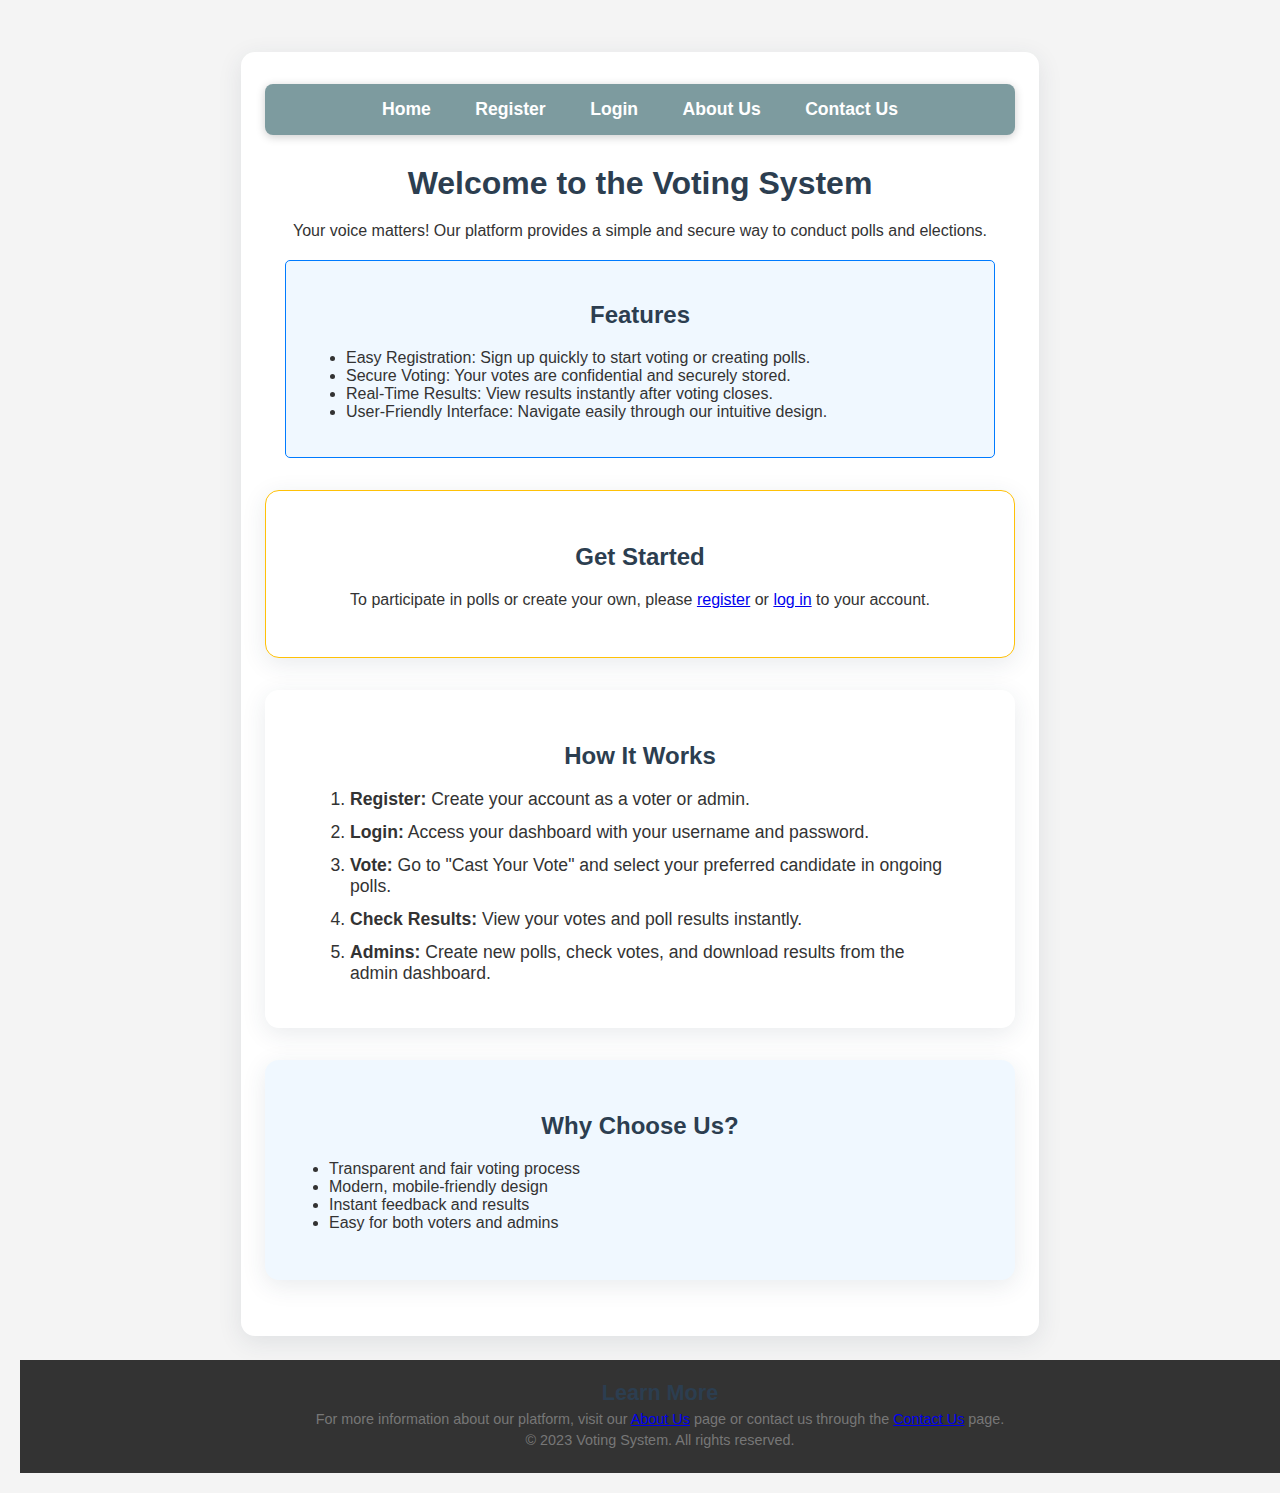
<file: index.html>
<!DOCTYPE html>
<html lang="en">
<head>
    <meta charset="UTF-8">
    <meta name="viewport" content="width=device-width, initial-scale=1.0">
    <link rel="stylesheet" href="style.css">
    <title>Home - Voting System</title>
</head>
<body>
    <div class="card">
        <nav>
            <a href="index.html">Home</a>
            <a href="register.html">Register</a>
            <a href="login.html">Login</a>
            <a href="about.html">About Us</a>
            <a href="contact.html">Contact Us</a>
        </nav>
        <h1>Welcome to the Voting System</h1>
        <p>Your voice matters! Our platform provides a simple and secure way to conduct polls and elections.</p>
        
        <section class="features">
            <h2>Features</h2>
            <ul>
                <li>Easy Registration: Sign up quickly to start voting or creating polls.</li>
                <li>Secure Voting: Your votes are confidential and securely stored.</li>
                <li>Real-Time Results: View results instantly after voting closes.</li>
                <li>User-Friendly Interface: Navigate easily through our intuitive design.</li>
            </ul>
        </section>

        <section class="get-started section-card">
            <h2>Get Started</h2>
            <p>To participate in polls or create your own, please <a href="register.html">register</a> or <a href="login.html">log in</a> to your account.</p>
        </section>

        <section class="how-it-works section-card">
            <h2 style="text-align:center;">How It Works</h2>
            <ol style="font-size:1.1em; max-width:600px; margin:0 auto;">
                <li><strong>Register:</strong> Create your account as a voter or admin.</li>
                <li><strong>Login:</strong> Access your dashboard with your username and password.</li>
                <li><strong>Vote:</strong> Go to "Cast Your Vote" and select your preferred candidate in ongoing polls.</li>
                <li><strong>Check Results:</strong> View your votes and poll results instantly.</li>
                <li><strong>Admins:</strong> Create new polls, check votes, and download results from the admin dashboard.</li>
            </ol>
        </section>

        <section class="section-card" style="background:#f0f8ff;">
            <h2 style="text-align:center;">Why Choose Us?</h2>
            <ul>
                <li>Transparent and fair voting process</li>
                <li>Modern, mobile-friendly design</li>
                <li>Instant feedback and results</li>
                <li>Easy for both voters and admins</li>
            </ul>
        </section>
    </div>
    <footer>
        <h2>Learn More</h2>
        <p>For more information about our platform, visit our <a href="about.html">About Us</a> page or contact us through the <a href="contact.html">Contact Us</a> page.</p>
        <p>&copy; 2023 Voting System. All rights reserved.</p>
    </footer>
</body>
</html>
</file>
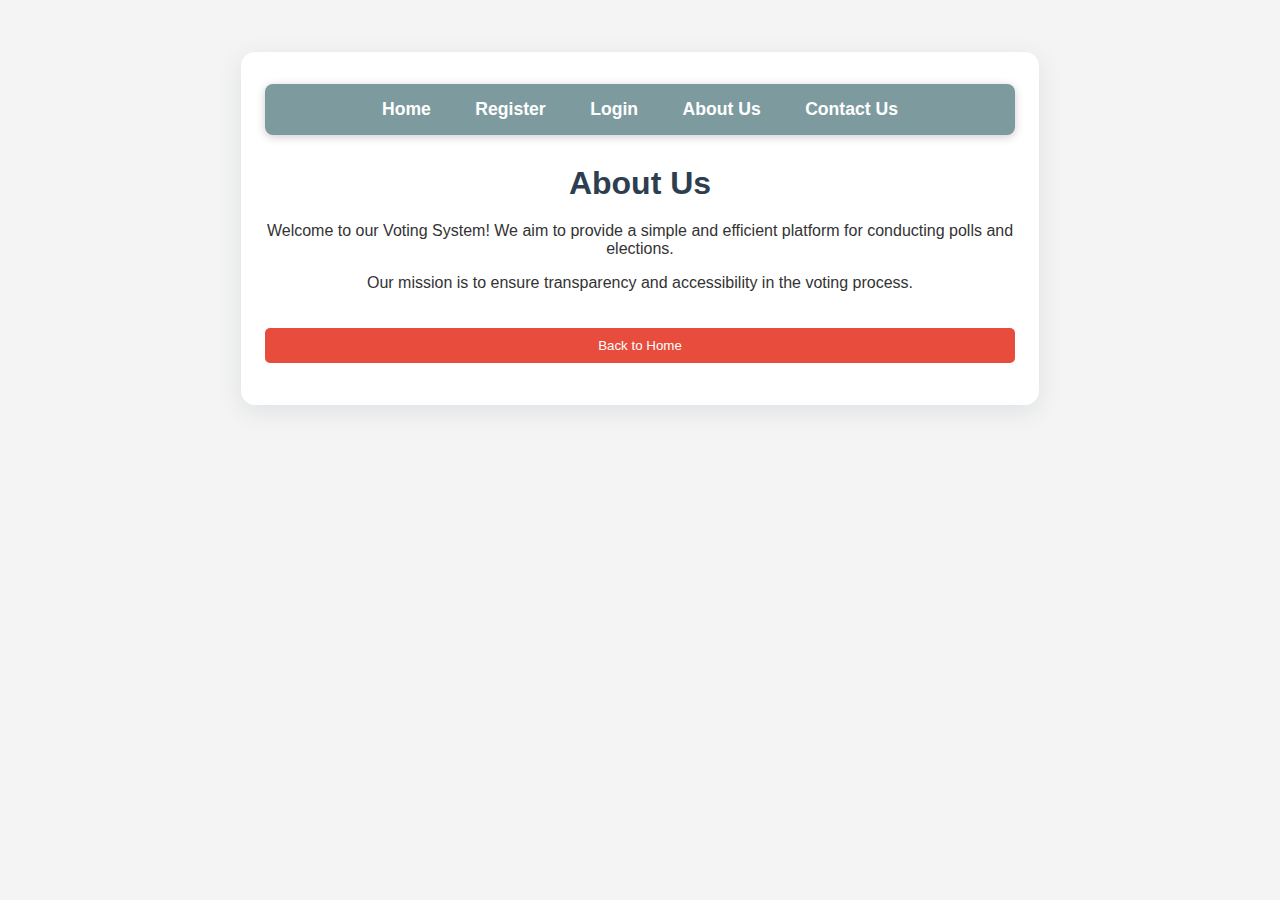
<file: about.html>
<!DOCTYPE html>
<html lang="en">
<head>
    <meta charset="UTF-8">
    <meta name="viewport" content="width=device-width, initial-scale=1.0">
    <link rel="stylesheet" href="style.css">
    <title>About Us</title>
</head>
<body>
    <div class="card">
        <nav>
            <a href="index.html">Home</a>
            <a href="register.html">Register</a>
            <a href="login.html">Login</a>
            <a href="about.html">About Us</a>
            <a href="contact.html">Contact Us</a>
        </nav>
        <h1>About Us</h1>
        <p>Welcome to our Voting System! We aim to provide a simple and efficient platform for conducting polls and elections.</p>
        <p>Our mission is to ensure transparency and accessibility in the voting process.</p>
        <button onclick="window.location.href='index.html'" class="back-button">Back to Home</button>
    </div>
</body>
</html>
</file>
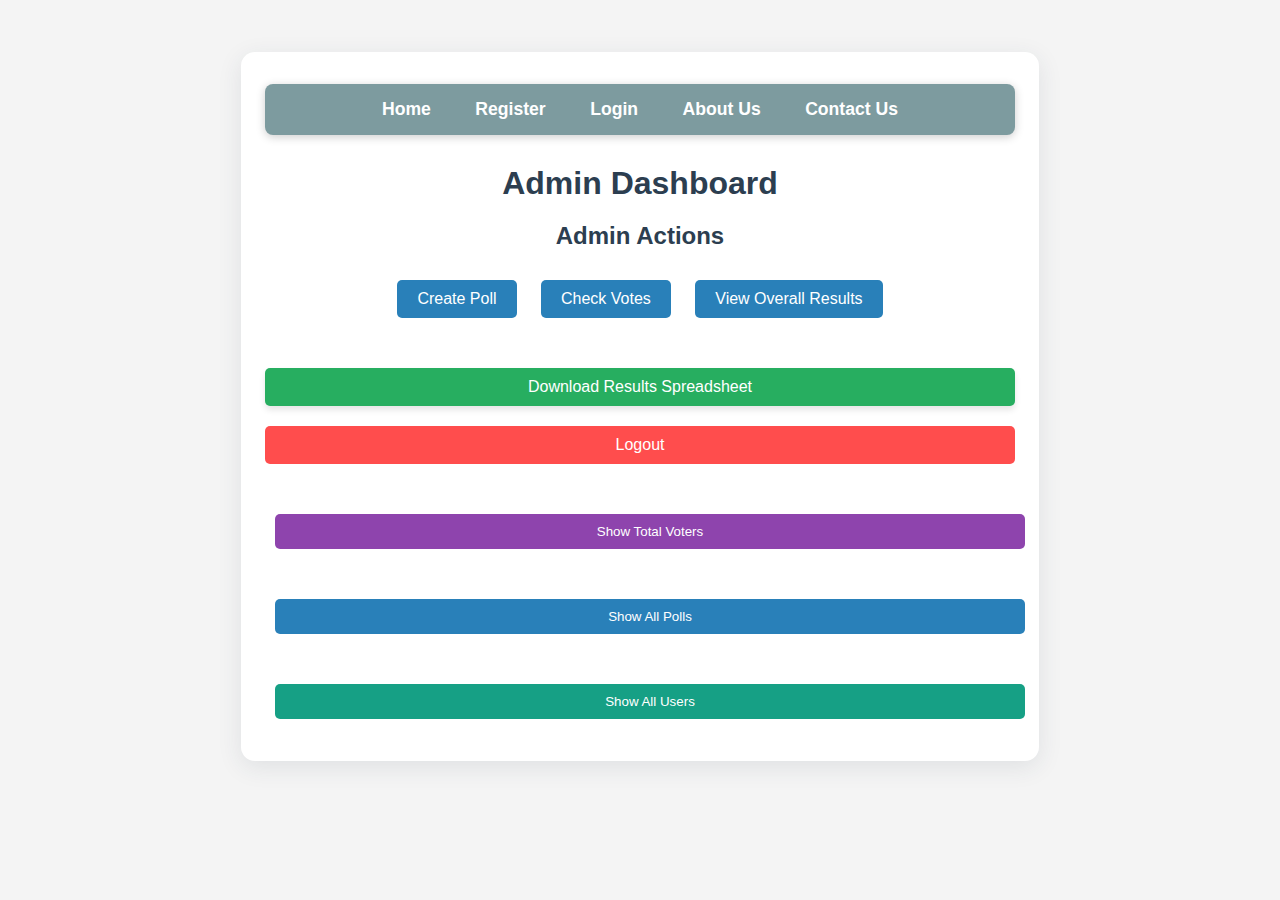
<file: admin.html>
<!DOCTYPE html>
<html lang="en">
<head>
    <meta charset="UTF-8">
    <meta name="viewport" content="width=device-width, initial-scale=1.0">
    <link rel="stylesheet" href="style.css">
    <title>Admin Dashboard</title>
    <script src="script.js" defer></script>
</head>
<body>
    <div class="card">
        <nav>
            <a href="index.html">Home</a>
            <a href="register.html">Register</a>
            <a href="login.html">Login</a>
            <a href="about.html">About Us</a>
            <a href="contact.html">Contact Us</a>
        </nav>
        <h1>Admin Dashboard</h1>
        <h2>Admin Actions</h2>
        <div class="button-container">
            <a class="button" href="createPoll.html">Create Poll</a>
            <a class="button" href="checkVotes.html">Check Votes</a>
            <a class="button" href="overallResults.html">View Overall Results</a>
        </div>
        <button class="export-button" onclick="exportToCSV('voting_data.csv')">Download Results Spreadsheet</button>
        <button onclick="window.location.href='login.html'" class="logout-button">Logout</button>
        <div style="text-align:center; margin-top:30px;">
            <button id="showVotersBtn" class="button" style="background:#8e44ad;">Show Total Voters</button>
            <div id="totalVotersBox" style="margin-top:15px;display:none;"></div>
        </div>
        <div style="text-align:center; margin-top:30px;">
            <button id="showPollsBtn" class="button" style="background:#2980b9;">Show All Polls</button>
            <div id="allPollsBox" style="margin-top:15px;display:none;"></div>
        </div>
        <div style="text-align:center; margin-top:30px;">
            <button id="showUsersBtn" class="button" style="background:#16a085;">Show All Users</button>
            <div id="allUsersBox" style="margin-top:15px;display:none;"></div>
        </div>
    </div>
    <script>
    document.getElementById('showVotersBtn').addEventListener('click', function() {
        fetch('getTotalVoters.php', { credentials: 'include' })
            .then(res => res.json())
            .then(data => {
                const box = document.getElementById('totalVotersBox');
                if (data.success) {
                    box.style.display = "block";
                    box.innerHTML = `<div style="display:inline-block;padding:18px 36px;background:#f0f8ff;border-radius:12px;box-shadow:0 2px 8px rgba(44,62,80,0.10);font-size:1.3em;color:#2980b9;">
                        <strong>Total Registered Voters:</strong> ${data.count}
                    </div>`;
                } else {
                    box.style.display = "block";
                    box.innerHTML = `<span style="color:red;">Could not fetch voter count.</span>`;
                }
            });
    });
    document.getElementById('showPollsBtn').addEventListener('click', function() {
        fetch('getPolls.php', { credentials: 'include' })
            .then(res => res.json())
            .then(data => {
                const box = document.getElementById('allPollsBox');
                if (!data || data.length === 0) {
                    box.style.display = "block";
                    box.innerHTML = "<span style='color:red;'>No polls found.</span>";
                    return;
                }
                let html = `<div style="overflow-x:auto;"><table class="votes-table" style="margin:0 auto;">
                    <thead>
                        <tr>
                            <th>Title</th>
                            <th>Status</th>
                            <th>Start Date</th>
                            <th>End Date</th>
                        </tr>
                    </thead>
                    <tbody>`;
                data.forEach(poll => {
                    html += `<tr>
                        <td>${poll.title}</td>
                        <td style="color:${poll.status==='ongoing'?'#27ae60':(poll.status==='ended'?'#e74c3c':'#f39c12')};font-weight:bold;">${poll.status.charAt(0).toUpperCase() + poll.status.slice(1)}</td>
                        <td>${poll.start_date ? poll.start_date.replace('T',' ').slice(0,16) : ''}</td>
                        <td>${poll.end_date ? poll.end_date.replace('T',' ').slice(0,16) : ''}</td>
                    </tr>`;
                });
                html += "</tbody></table></div>";
                box.style.display = "block";
                box.innerHTML = html;
            });
    });
    document.getElementById('showUsersBtn').addEventListener('click', function() {
        fetch('getAllUsers.php', { credentials: 'include' })
            .then(res => res.json())
            .then(data => {
                const box = document.getElementById('allUsersBox');
                if (!data.success || !data.users || data.users.length === 0) {
                    box.style.display = "block";
                    box.innerHTML = "<span style='color:red;'>No users found.</span>";
                    return;
                }
                let html = `<div style="overflow-x:auto;"><table class="votes-table" style="margin:0 auto;">
                    <thead>
                        <tr>
                            <th>Username</th>
                            <th>Role</th>
                            <th>Registered</th>
                        </tr>
                    </thead>
                    <tbody>`;
                data.users.forEach(user => {
                    html += `<tr>
                        <td>${user.username}</td>
                        <td style="color:${user.role==='admin'?'#e67e22':'#2980b9'};font-weight:bold;">${user.role.charAt(0).toUpperCase() + user.role.slice(1)}</td>
                        <td>${user.created_at ? user.created_at.replace('T',' ').slice(0,16) : ''}</td>
                    </tr>`;
                });
                html += "</tbody></table></div>";
                box.style.display = "block";
                box.innerHTML = html;
            });
    });
    </script>
</body>
</html>
</file>
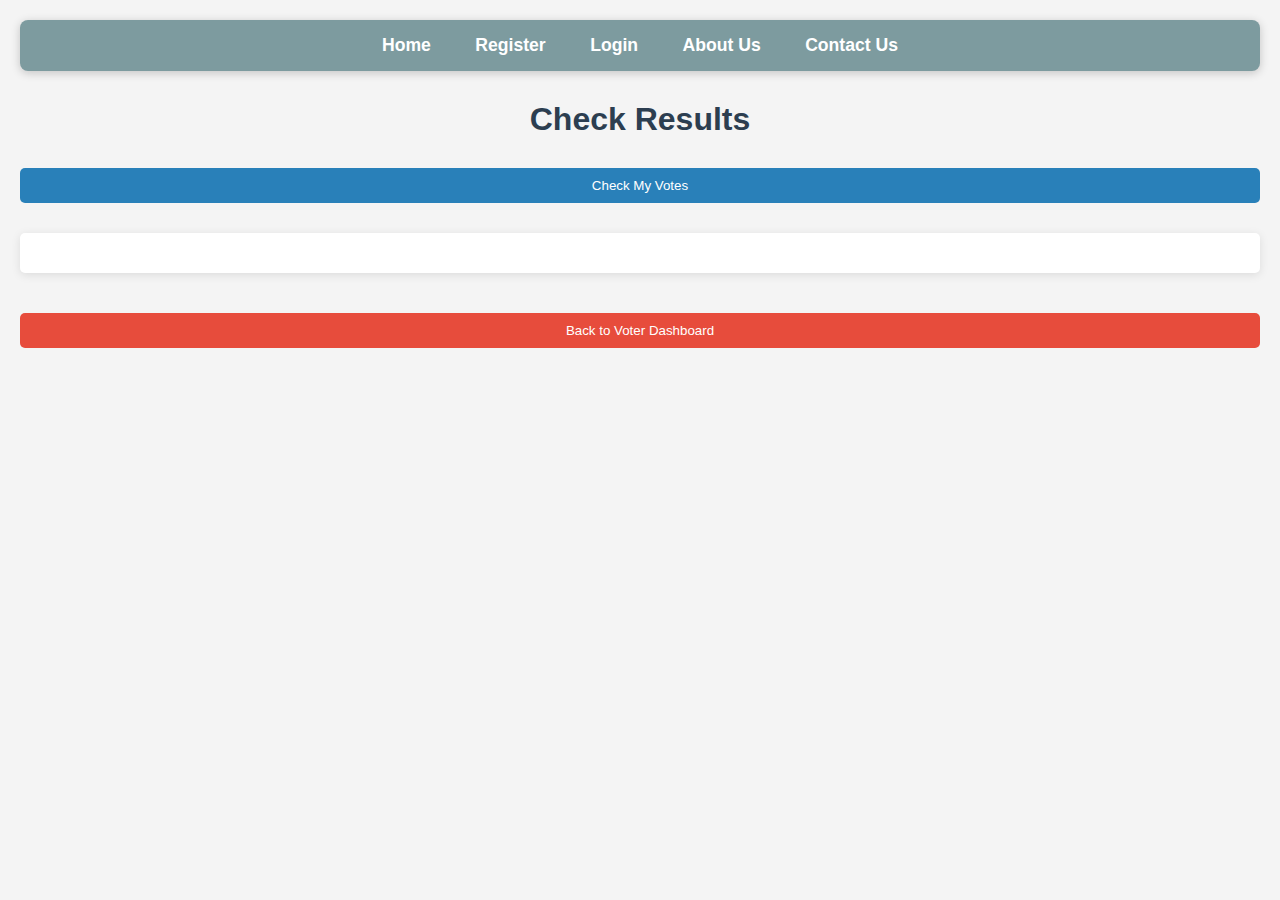
<file: checkResults.html>
<!DOCTYPE html>
<html lang="en">
<head>
    <meta charset="UTF-8">
    <meta name="viewport" content="width=device-width, initial-scale=1.0">
    <link rel="stylesheet" href="style.css">
    <title>Check Results</title>
    <script src="script.js" defer></script>
</head>
<body>
    <nav>
        <a href="index.html">Home</a>
        <a href="register.html">Register</a>
        <a href="login.html">Login</a>
        <a href="about.html">About Us</a>
        <a href="contact.html">Contact Us</a>
    </nav>
    <h1>Check Results</h1>
    <button id="checkVotesButton">Check My Votes</button>
    <div id="results"></div>
    <button onclick="window.location.href='voter.html'" class="back-button">Back to Voter Dashboard</button>

    <script>
    document.getElementById('checkVotesButton').addEventListener('click', function() {
        fetch('getUserVotes.php', { credentials: 'include' })
            .then(res => res.json())
            .then(data => {
                const container = document.getElementById('results');
                if (!data.success || !data.votes || data.votes.length === 0) {
                    container.innerHTML = "<p>You have not voted in any election yet.</p>";
                    return;
                }
                let html = `<h3>Your Votes</h3>
                    <table style="width:100%;border-collapse:collapse;">
                    <thead>
                        <tr>
                            <th>Poll</th>
                            <th>Voted For</th>
                            <th>Date</th>
                        </tr>
                    </thead>
                    <tbody>`;
                data.votes.forEach(vote => {
                    html += `<tr>
                        <td style="padding:6px;border-bottom:1px solid #ddd;">${vote.election.title}</td>
                        <td style="padding:6px;border-bottom:1px solid #ddd;">${vote.candidate.name}</td>
                        <td style="padding:6px;border-bottom:1px solid #ddd;">${vote.vote_time}</td>
                    </tr>`;
                });
                html += "</tbody></table>";
                container.innerHTML = html;
            });
    });
    </script>
</body>
</html>
</file>
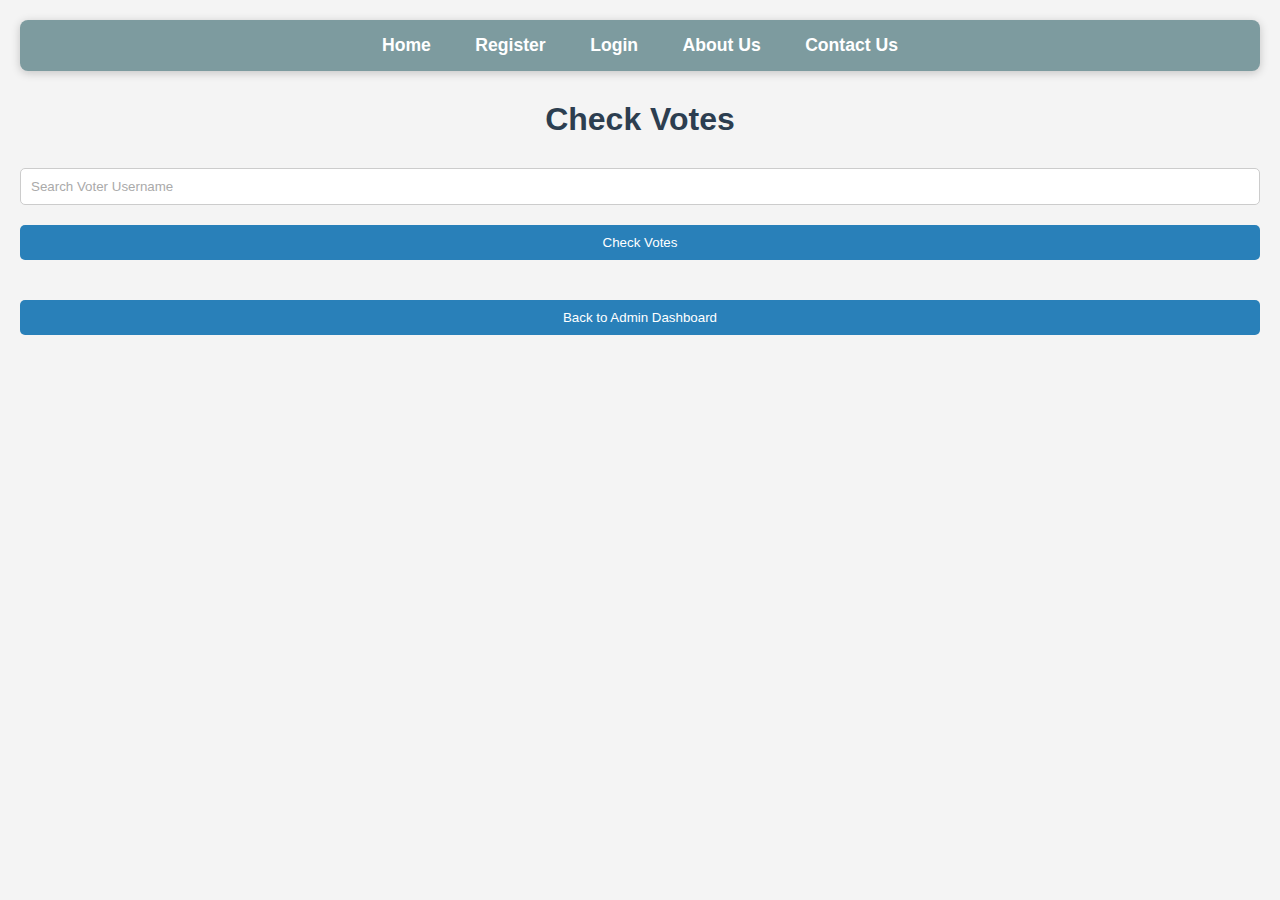
<file: checkVotes.html>
<!DOCTYPE html>
<html lang="en">
<head>
    <meta charset="UTF-8">
    <meta name="viewport" content="width=device-width, initial-scale=1.0">
    <link rel="stylesheet" href="style.css">
    <title>Check Votes</title>
     <script src="script.js" defer></script>
</head>
<body>
    <nav>
        <a href="index.html">Home</a>
        <a href="register.html">Register</a>
        <a href="login.html">Login</a>
        <a href="about.html">About Us</a>
        <a href="contact.html">Contact Us</a>
    </nav>
    <h1>Check Votes</h1>
    <input type="text" id="checkUsername" placeholder="Search Voter Username">
    <button id="checkVotesButton">Check Votes</button>
    <!-- Display voter list below search bar -->
    <div id="voterList" style="max-width:600px;margin:10px auto 20px auto;"></div>
    <div id="voterPagination" style="text-align:center;margin-bottom:20px;"></div>
    <!-- Display vote results here -->
    <div id="voteResults"></div>
    <button onclick="window.location.href='admin.html'">Back to Admin Dashboard</button>
    <script>
let allVoters = [];
let currentPage = 1;
let totalPages = 1;
let lastSearch = "";
let currentSort = "username";
let currentOrder = "asc";

function renderVoterList() {
    const listDiv = document.getElementById('voterList');
    if (allVoters.length === 0) {
        listDiv.innerHTML = "<p>No voters found.</p>";
        document.getElementById('voterPagination').innerHTML = "";
        return;
    }
    let usernameArrow = currentSort === "username" ? (currentOrder === "asc" ? " ▲" : " ▼") : "";
    let regArrow = currentSort === "created_at" ? (currentOrder === "asc" ? " ▲" : " ▼") : "";
    let html = `<table style='width:100%;border-collapse:collapse;'>
        <thead>
            <tr>
                <th style="cursor:pointer;" onclick="changeSort('username')">Username${usernameArrow}</th>
                <th style="cursor:pointer;" onclick="changeSort('created_at')">Registered${regArrow}</th>
            </tr>
        </thead>
        <tbody>`;
    allVoters.forEach(voter => {
        html += `<tr>
            <td style="padding:6px;border-bottom:1px solid #ddd;">
                <a href="#" style="color:#2980b9;text-decoration:underline;" onclick="document.getElementById('checkUsername').value='${voter.username}';document.getElementById('checkVotesButton').click();return false;">
                    ${voter.username}
                </a>
            </td>
            <td style="padding:6px;border-bottom:1px solid #ddd;">${voter.created_at ? voter.created_at.replace('T',' ').slice(0,16) : ''}</td>
        </tr>`;
    });
    html += "</tbody></table>";
    listDiv.innerHTML = html;
}

function renderPagination() {
    const pagDiv = document.getElementById('voterPagination');
    if (totalPages <= 1) {
        pagDiv.innerHTML = "";
        return;
    }
    let html = '';
    if (currentPage > 1) {
        html += `<button onclick="fetchVoters(lastSearch, ${currentPage-1}, currentSort, currentOrder)" class="button" style="padding:4px 12px;margin:2px;">&laquo; Prev</button>`;
    }
    html += `<span style="margin:0 10px;">Page ${currentPage} of ${totalPages}</span>`;
    if (currentPage < totalPages) {
        html += `<button onclick="fetchVoters(lastSearch, ${currentPage+1}, currentSort, currentOrder)" class="button" style="padding:4px 12px;margin:2px;">Next &raquo;</button>`;
    }
    pagDiv.innerHTML = html;
}

function fetchVoters(search = "", page = 1, sort = "username", order = "asc") {
    lastSearch = search;
    currentSort = sort;
    currentOrder = order;
    let url = 'getAllVoters.php?page=' + page + '&perPage=10&sort=' + sort + '&order=' + order;
    if (search) {
        url += '&search=' + encodeURIComponent(search);
    }
    fetch(url, { credentials: 'include' })
        .then(res => res.json())
        .then(data => {
            if (data.success && Array.isArray(data.voters)) {
                allVoters = data.voters;
                currentPage = data.page || 1;
                totalPages = Math.ceil((data.total || 0) / (data.perPage || 10));
                currentSort = data.sort || "username";
                currentOrder = data.order || "asc";
                renderVoterList();
                renderPagination();
            } else {
                document.getElementById('voterList').innerHTML = "<p>Could not load voter list.</p>";
                document.getElementById('voterPagination').innerHTML = "";
            }
        });
}

function changeSort(sortField) {
    let newOrder = "asc";
    if (currentSort === sortField && currentOrder === "asc") {
        newOrder = "desc";
    }
    fetchVoters(lastSearch, 1, sortField, newOrder);
}

document.addEventListener('DOMContentLoaded', function() {
    fetchVoters();
    document.getElementById('checkUsername').addEventListener('input', function() {
        fetchVoters(this.value, 1, currentSort, currentOrder);
    });
    document.getElementById('checkVotesButton')?.addEventListener('click', function() {
        const username = document.getElementById('checkUsername').value.trim();
        if (!username) {
            alert('Please enter a username.');
            return;
        }
        fetch('getVotesForUser.php', {
            method: 'POST',
            headers: { 'Content-Type': 'application/json' },
            credentials: 'include',
            body: JSON.stringify({ username })
        })
        .then(res => res.json())
        .then(data => {
            const container = document.getElementById('voteResults');
            if (!data.success) {
                container.innerHTML = `<p style="color:red;">${data.message}</p>`;
                return;
            }
            if (!data.votes || data.votes.length === 0) {
                container.innerHTML = "<p>No votes found for this user.</p>";
                return;
            }
            let html = `<h3>Votes for <span style="color:#2980b9">${username}</span></h3>
                <table style="width:100%;border-collapse:collapse;">
                <thead>
                    <tr>
                        <th>Poll</th>
                        <th>Voted For</th>
                        <th>Date</th>
                    </tr>
                </thead>
                <tbody>`;
            data.votes.forEach(vote => {
                html += `<tr>
                    <td style="padding:6px;border-bottom:1px solid #ddd;">${vote.election.title}</td>
                    <td style="padding:6px;border-bottom:1px solid #ddd;">${vote.candidate.name}</td>
                    <td style="padding:6px;border-bottom:1px solid #ddd;">${vote.vote_time}</td>
                </tr>`;
            });
            html += "</tbody></table>";
            container.innerHTML = html;
        });
    });
});
    </script>
</body>
</html>
</file>
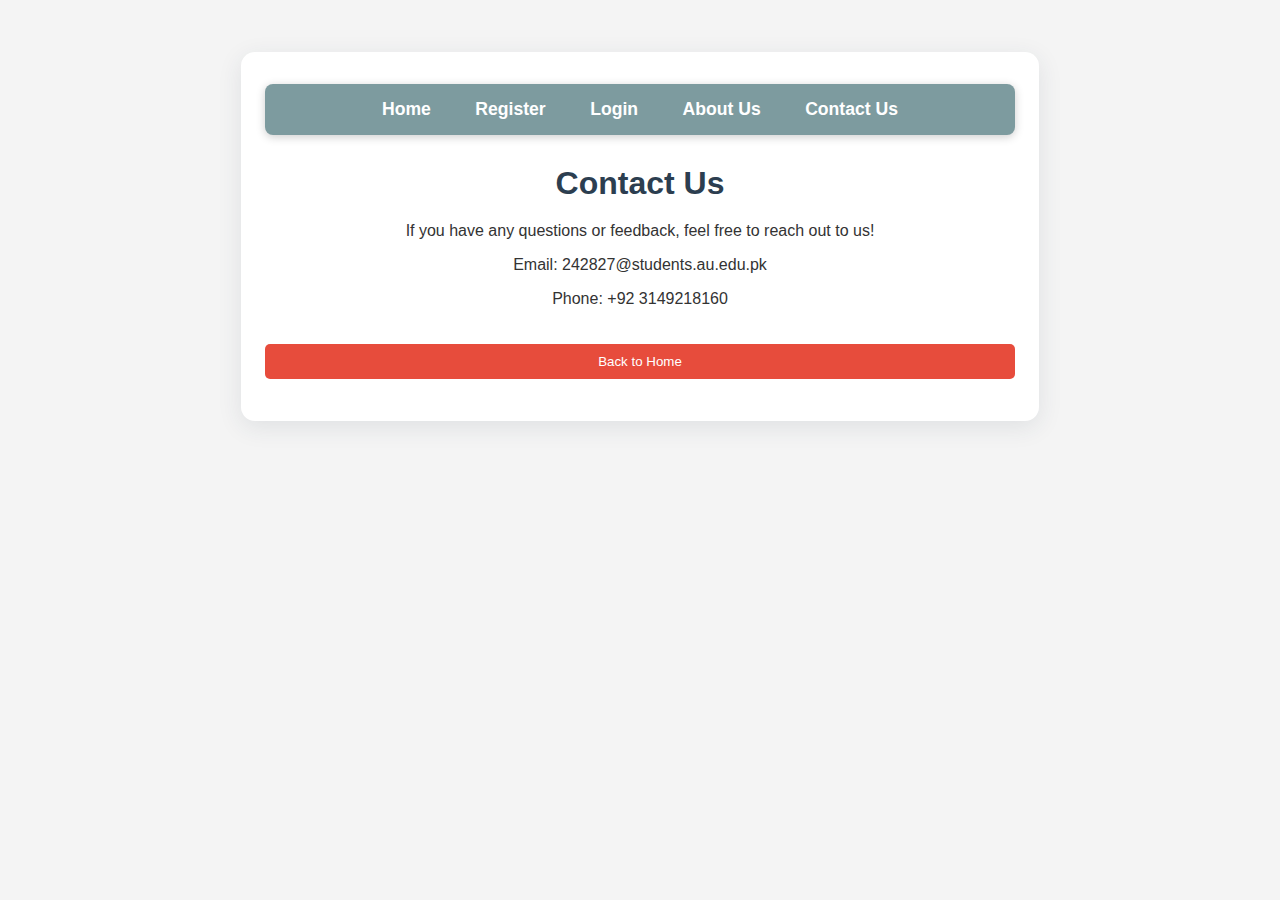
<file: contact.html>
<!DOCTYPE html>
<html lang="en">
<head>
    <meta charset="UTF-8">
    <meta name="viewport" content="width=device-width, initial-scale=1.0">
    <link rel="stylesheet" href="style.css">
    <title>Contact Us</title>
</head>
<body>
    <div class="card">
        <nav>
            <a href="index.html">Home</a>
            <a href="register.html">Register</a>
            <a href="login.html">Login</a>
            <a href="about.html">About Us</a>
            <a href="contact.html">Contact Us</a>
        </nav>
        <h1>Contact Us</h1>
        <p>If you have any questions or feedback, feel free to reach out to us!</p>
        <p>Email: 242827@students.au.edu.pk</p>
        <p>Phone: +92 3149218160</p>
        <button onclick="window.location.href='index.html'" class="back-button">Back to Home</button>
    </div>
</body>
</html>
</file>
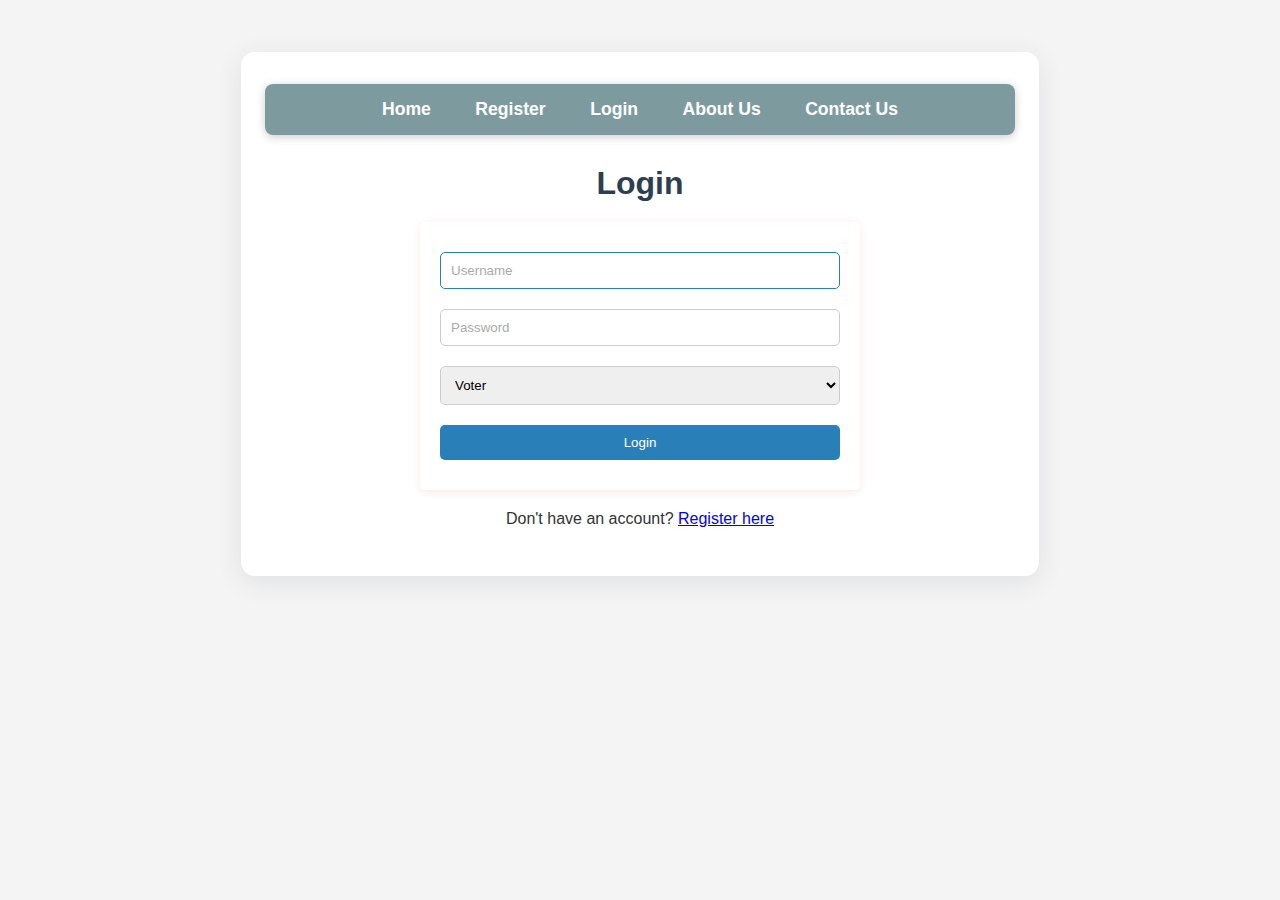
<file: login.html>
<!DOCTYPE html>
<html lang="en">
<head>
    <meta charset="UTF-8">
    <meta name="viewport" content="width=device-width, initial-scale=1.0">
    <link rel="stylesheet" href="style.css">
    <title>Login</title>
</head>
<body>
    <div class="card">
        <nav>
            <a href="index.html">Home</a>
            <a href="register.html">Register</a>
            <a href="login.html">Login</a>
            <a href="about.html">About Us</a>
            <a href="contact.html">Contact Us</a>
        </nav>
        <h1>Login</h1>
        <form id="loginForm">
            <input type="text" id="loginUsername" placeholder="Username" required autofocus>
            <input type="password" id="loginPassword" placeholder="Password" required>
            <select id="loginRole">
                <option value="voter">Voter</option>
                <option value="admin">Admin</option>
            </select>
            <button type="submit">Login</button>
        </form>
        <p>Don't have an account? <a href="register.html">Register here</a></p>
    </div>
    <script src="script.js"></script>
</body>
</html>
</file>
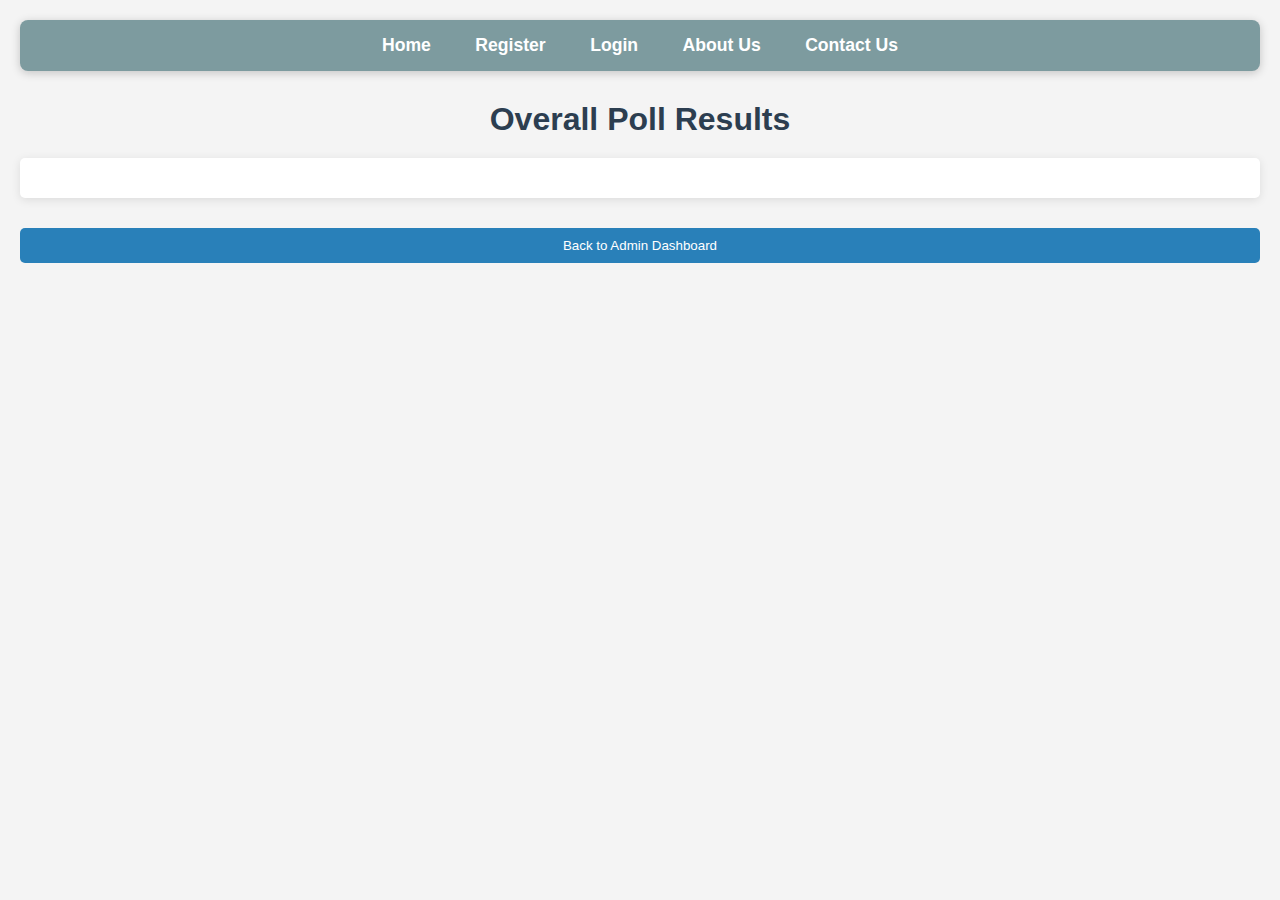
<file: overallResults.html>
<!DOCTYPE html>
<html lang="en">
<head>
    <meta charset="UTF-8">
    <meta name="viewport" content="width=device-width, initial-scale=1.0">
    <link rel="stylesheet" href="style.css">
    <title>Overall Results</title>
    <script src="script.js" defer></script>
</head>
<body>
    <nav>
        <a href="index.html">Home</a>
        <a href="register.html">Register</a>
        <a href="login.html">Login</a>
        <a href="about.html">About Us</a>
        <a href="contact.html">Contact Us</a>
    </nav>
    <h1>Overall Poll Results</h1>
    <div id="overallResults"></div>
    <button onclick="window.location.href='admin.html'">Back to Admin Dashboard</button>
    <script>
    document.addEventListener('DOMContentLoaded', function() {
        fetch('getOverallResults.php', { credentials: 'include' })
            .then(res => res.json())
            .then(data => {
                const container = document.getElementById('overallResults');
                if (!data || data.length === 0) {
                    container.innerHTML = "<p>No results available.</p>";
                    return;
                }
                let html = "";
                data.forEach(election => {
                    html += `<div class="section-card" style="margin-bottom:32px;">
                        <h2 style="text-align:center;">${election.title}</h2>
                        <p style="text-align:center;color:#888;">${election.description || ""}</p>
                        <div style="overflow-x:auto;">
                        <table class="votes-table">
                            <thead>
                                <tr>
                                    <th>Candidate</th>
                                    <th>Description</th>
                                    <th>Votes</th>
                                </tr>
                            </thead>
                            <tbody>`;
                    // Find max votes for highlight
                    let maxVotes = Math.max(...election.candidates.map(c => c.votes));
                    election.candidates.forEach(candidate => {
                        html += `<tr${candidate.votes === maxVotes && maxVotes > 0 ? ' style="background:#d4edda;font-weight:bold;"' : ''}>
                            <td>${candidate.name}</td>
                            <td>${candidate.description || ""}</td>
                            <td>${candidate.votes}</td>
                        </tr>`;
                    });
                    html += `</tbody></table></div></div>`;
                });
                container.innerHTML = html;
            });
    });
    </script>
</body>
</html>
</file>
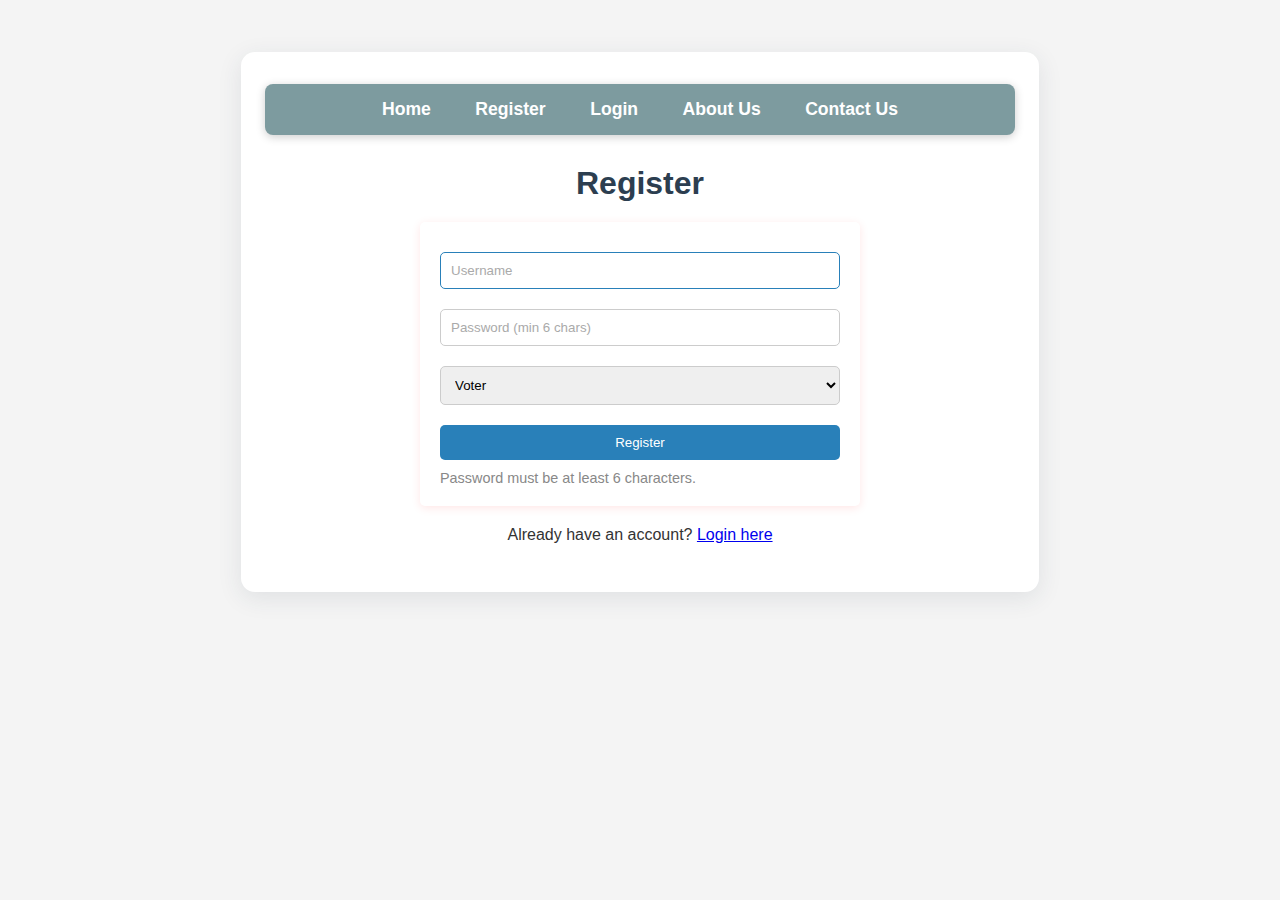
<file: register.html>
<!DOCTYPE html>
<html lang="en">
<head>
    <meta charset="UTF-8">
    <meta name="viewport" content="width=device-width, initial-scale=1.0">
    <link rel="stylesheet" href="style.css">
    <title>Register</title>
</head>
<body>
    <div class="card">
        <nav>
            <a href="index.html">Home</a>
            <a href="register.html">Register</a>
            <a href="login.html">Login</a>
            <a href="about.html">About Us</a>
            <a href="contact.html">Contact Us</a>
        </nav>
        <h1>Register</h1>
        <form id="registerForm"> 
            <input type="text" id="username" placeholder="Username" required autofocus> 
            <input type="password" id="password" placeholder="Password (min 6 chars)" required minlength="6"> 
            <select id="role"> 
                <option value="voter">Voter</option> 
                <option value="admin">Admin</option> 
            </select> 
            <button type="submit">Register</button> 
            <div style="font-size:0.9em;color:#888;">Password must be at least 6 characters.</div>
        </form>
        <p>Already have an account? <a href="login.html">Login here</a></p>
    </div>
    <script src="script.js"></script>
</body>
</html>
</file>
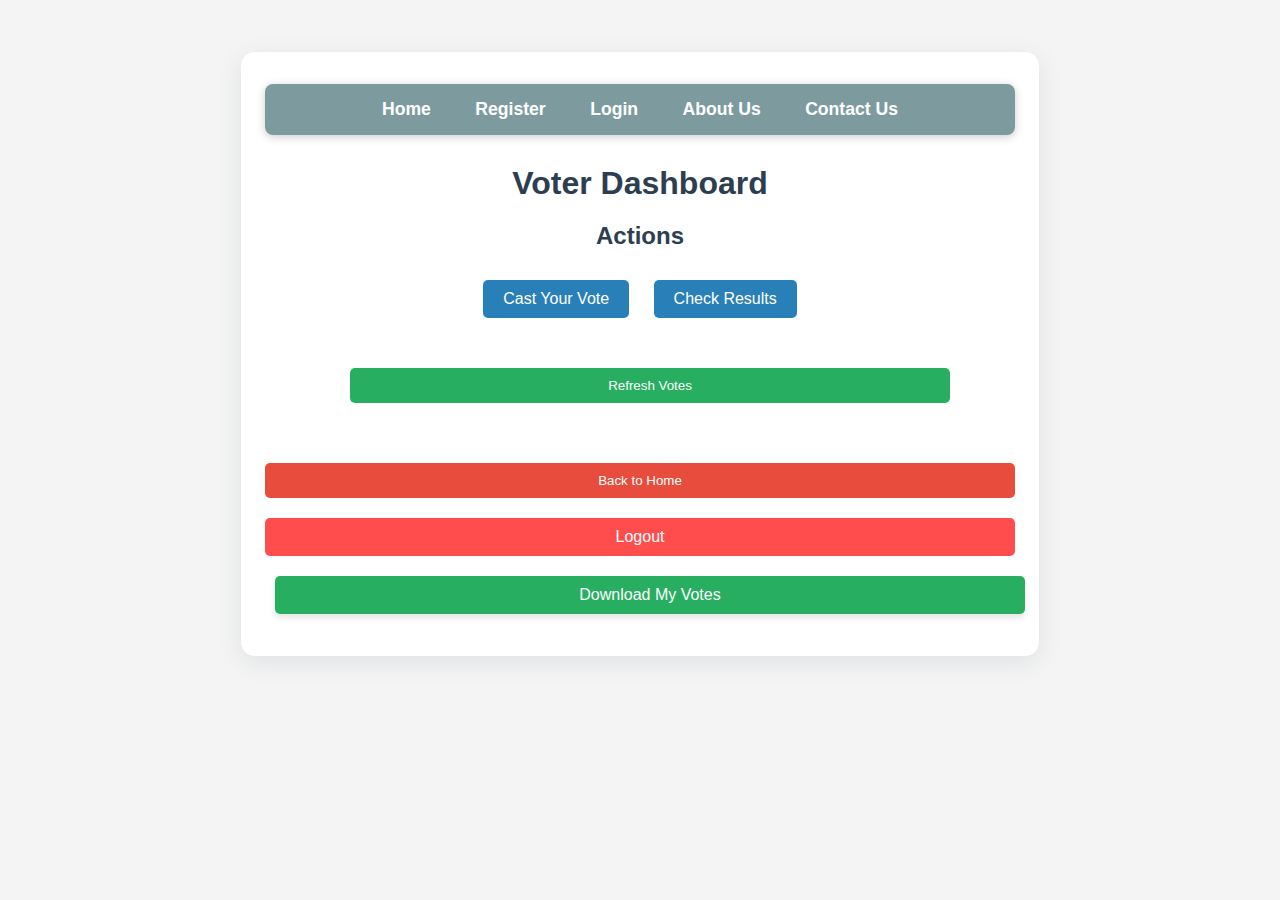
<file: voter.html>
<!DOCTYPE html>
<html lang="en">
<head>
    <meta charset="UTF-8">
    <meta name="viewport" content="width=device-width, initial-scale=1.0">
    <link rel="stylesheet" href="style.css">
    <title>Voter Dashboard</title>
    <script src="script.js" defer></script>
</head>
<body>
    <div class="card">
        <nav>
            <a href="index.html">Home</a>
            <a href="register.html">Register</a>
            <a href="login.html">Login</a>
            <a href="about.html">About Us</a>
            <a href="contact.html">Contact Us</a>
        </nav>
        <div id="userGreeting" style="text-align:center; margin-bottom:10px;"></div>
        <h1>Voter Dashboard</h1>
        <h2>Actions</h2>
        <div class="button-container">
            <a class="button" href="castVote.html">Cast Your Vote</a>
            <a class="button" href="checkResults.html">Check Results</a>
        </div>
        <div style="text-align:right;max-width:600px;margin:0 auto;">
            <button onclick="refreshVotes()" class="button" style="background:#27ae60;">Refresh Votes</button>
        </div>
        <div id="myVotes" style="margin: 30px auto;"></div>
        <div style="text-align:center;">
            <button onclick="window.location.href='index.html'" class="back-button">Back to Home</button>
            <button onclick="window.location.href='login.html'" class="logout-button">Logout</button>
            <button id="downloadVotesBtn" class="export-button" style="margin-left:10px;">Download My Votes</button>
        </div>
    </div>
    <script>
    let lastVotesData = [];
    document.addEventListener('DOMContentLoaded', function() {
        // Highlight nav
        const navLinks = document.querySelectorAll('nav a');
        navLinks.forEach(link => {
            if (window.location.pathname.endsWith(link.getAttribute('href'))) {
                link.classList.add('active');
            }
        });

        // Show username greeting
        fetch('getUserInfo.php', { credentials: 'include' })
            .then(res => res.json())
            .then(data => {
                if (data.success && data.username) {
                    document.getElementById('userGreeting').innerHTML = `<strong>Welcome, ${data.username}!</strong>`;
                }
            });

        // Show user's votes
        loadVotes();
        document.getElementById('downloadVotesBtn').addEventListener('click', function() {
            if (!lastVotesData.length) {
                alert('No votes to download!');
                return;
            }
            let csv = "Poll,Voted For,Date\n";
            lastVotesData.forEach(vote => {
                csv += `"${vote.election.title}","${vote.candidate.name}","${vote.vote_time}"\n`;
            });
            const blob = new Blob([csv], { type: 'text/csv' });
            const url = URL.createObjectURL(blob);
            const a = document.createElement('a');
            a.href = url;
            a.download = "my_votes.csv";
            document.body.appendChild(a);
            a.click();
            document.body.removeChild(a);
            URL.revokeObjectURL(url);
        });
    });
    function refreshVotes() {
        loadVotes();
    }
    function loadVotes() {
        fetch('getUserVotes.php', { credentials: 'include' })
            .then(res => res.json())
            .then(data => {
                const container = document.getElementById('myVotes');
                if (!data.success || !data.votes || data.votes.length === 0) {
                    lastVotesData = [];
                    container.innerHTML = `<h3 style="text-align:center;">Your Votes</h3><p style="text-align:center;">You have not voted in any election yet.</p>`;
                    return;
                }
                lastVotesData = data.votes;
                // Add a flex wrapper to center the table
                let html = `<h3 style="text-align:center;">Your Votes</h3>
                    <div class="votes-table-wrapper">
                        <table class="votes-table">
                        <thead>
                            <tr>
                                <th>Poll</th>
                                <th>Voted For</th>
                                <th>Date</th>
                            </tr>
                        </thead>
                        <tbody>`;
                data.votes.forEach(vote => {
                    html += `<tr>
                        <td>${vote.election.title}</td>
                        <td>${vote.candidate.name}</td>
                        <td>${vote.vote_time}</td>
                    </tr>`;
                });
                html += "</tbody></table></div>";
                container.innerHTML = html;
            });
    }
    </script>
</body>
</html>
</file>
<file: style.css>
/* General Styles */
body {
    font-family: 'Arial', sans-serif;
    background-color: #f4f4f4;
    margin: 0;
    padding: 20px;
    color: #333;
}

h1, h2 {
    color: #2c3e50;
    text-align: center;
}

h1 {
    margin-bottom: 20px;
}

/* Navigation Bar */
nav {
    background-color: #7d9b9f; /* Greyish blue-brown color */
    padding: 15px 0; /* Increased padding for a more spacious look */
    text-align: center;
    border-radius: 8px; /* Slightly more rounded corners */
    margin-bottom: 30px;
    box-shadow: 0 2px 10px rgba(0, 0, 0, 0.2); /* Subtle shadow for depth */
}

/* Navigation Links */
nav a {
    margin: 0 20px; /* Increased margin for better spacing */
    text-decoration: none;
    color: white; /* White text color */
    font-weight: bold;
    font-size: 1.1em; /* Slightly larger font size */
    transition: color 0.3s, transform 0.3s; /* Smooth color and transform transition */
}

/* Hover Effect for Links */
nav a:hover {
    color: #ddee5a; /* Light color on hover */
    transform: scale(1.1); /* Slightly enlarge the link on hover */
}

/* Active Link Style */
nav a.active {
    border-bottom: 2px solid #ecf0f1; /* Underline for active link */
    padding-bottom: 5px; /* Space between text and underline */
}

/* Button Styles */
.button-container {
    text-align: center;
    margin: 20px 0;
    margin-bottom: 30px;
}

.button {
    display: inline-block;
    padding: 10px 20px;
    margin: 10px;
    background-color: #2980b9;
    color: white;
    text-decoration: none;
    border-radius: 5px;
    transition: background-color 0.3s, transform 0.2s;
}

.button:hover {
    background-color: #3498db;
    transform: scale(1.05);
}

.back-button {
    margin-top: 20px;
    padding: 10px 20px;
    background-color: #e74c3c;
    color: white;
    border: none;
    border-radius: 5px;
    cursor: pointer;
    transition: background-color 0.3s, transform 0.2s;
}

.back-button:hover {
    background-color: #c0392b;
    transform: scale(1.05);
}
.logout-button {
    background-color: #ff4d4d; /* Red background */
    color: white; /* White text color */
    border: none; /* No border */
    padding: 10px 20px; /* Padding for the button */
    border-radius: 5px; /* Rounded corners */
    font-size: 1em; /* Font size */
    cursor: pointer; /* Pointer cursor on hover */
    transition: background-color 0.3s, transform 0.3s; /* Smooth transition */
}

/* Hover Effect */
.logout-button:hover {
    background-color: #e60000; /* Darker red on hover */
    transform: translateY(-2px); /* Slight lift effect on hover */
}

/* Focus Effect */
.logout-button:focus {
    outline: none; /* Remove default outline */
    box-shadow: 0 0 5px rgba(255, 77, 77, 0.5); /* Add a glow effect */
}

.features, .get-started {
    margin: 20px;
    padding: 20px;
    border-radius: 5px;
}

.features {
    background-color: #f0f8ff; /* Light blue background */
    border: 1px solid #007bff; /* Blue border */
}

.get-started {
    background-color: #fff3cd; /* Light yellow background */
    border: 1px solid #ffc107; /* Yellow border */
}

footer {
    background: #333;
    color: #fff;
    text-align: center;
    padding: 20px;
    position: relative;
    bottom: 0;
    width: 100%;
}

footer h2 {
    margin: 0;
}

footer p {
    margin: 5px 0;
}

/* Form Styles */
form {
    background: #fff;
    padding: 20px;
    border-radius: 5px;
    box-shadow: 0 2px 10px rgba(255, 0, 0, 0.1);
    max-width: 400px;
    margin: 0 auto;
    margin-bottom: 20px;
}

input, select, button {
    margin: 10px 0;
    padding: 10px;
    width: 100%;
    border: 1px solid #ccc;
    border-radius: 5px;
    box-sizing: border-box;
    transition: border-color 0.3s;
}

input:focus, select:focus, button:focus {
    border-color: #2980b9;
    outline: none;
}

button {
    background-color: #2980b9;
    color: white;
    border: none;
    cursor: pointer;
    transition: background-color 0.3s;
}

button:hover {
    background-color: #3498db;
}

/* Polls and Results */
#polls, #results, #overallResults {
    background: #fff;
    padding: 20px;
    border-radius: 5px;
    box-shadow: 0 2px 10px rgba(0, 0, 0, 0.1);
    margin: 20px 0;
}

.poll {
    border: 1px solid #ddd;
    border-radius: 5px;
    padding: 10px;
    margin-bottom: 10px;
}

.poll-option {
    padding: 10px;
    border: 1px solid #ddd;
    border-radius: 5px;
    margin: 5px 0;
    transition: background-color 0.3s;
    cursor: pointer;
}

.poll-option:hover {
    background-color: #e1f5fe;
}

/* Results Section */
.poll-result {
    margin-bottom: 15px;
}

.poll-option-result {
    padding: 5px;
    border: 1px solid #ddd;
    border-radius: 5px;
    margin: 5px 0;
}

/* Table Styles */
table {
    background: #fff;
    border-radius: 10px;
    box-shadow: 0 2px 12px rgba(44,62,80,0.10);
    margin: 20px 0;
    width: 100%;
    border-collapse: separate;
    border-spacing: 0;
    overflow: hidden;
}
th, td {
    padding: 14px 12px;
    text-align: left;
    font-size: 1em;
}
th {
    background: linear-gradient(90deg, #2980b9 80%, #6dd5fa 100%);
    color: #fff;
    font-weight: bold;
    border-bottom: 2px solid #2980b9;
}
tr {
    transition: background 0.2s;
}
tr:nth-child(even) {
    background: #f6fafd;
}
tr:hover {
    background: #e1f5fe;
}
td {
    border-bottom: 1px solid #eaeaea;
}
table thead tr:first-child th:first-child {
    border-top-left-radius: 10px;
}
table thead tr:first-child th:last-child {
    border-top-right-radius: 10px;
}
table tbody tr:last-child td:first-child {
    border-bottom-left-radius: 10px;
}
table tbody tr:last-child td:last-child {
    border-bottom-right-radius: 10px;
}

/* Votes Table Styles */
.votes-table-wrapper {
    display: flex;
    justify-content: center;
    align-items: center;
    width: 100%;
    background: #fff;
    border-radius: 16px;
    box-shadow: 0 4px 18px rgba(44,62,80,0.10);
    padding: 18px 0 10px 0;
    margin: 0 auto 20px auto;
    max-width: 700px;
}

.votes-table {
    min-width: 340px;
    max-width: 650px;
    border-radius: 14px;
    box-shadow: 0 6px 24px rgba(44,62,80,0.13);
    overflow: hidden;
    background: #fff;
    border: 1px solid #e0e7ef;
    font-size: 1.12em;
}

.votes-table th, .votes-table td {
    padding: 18px 28px;
    font-size: 1.08em;
    text-align: center;
}

.votes-table th {
    background: linear-gradient(90deg, #2980b9 80%, #6dd5fa 100%);
    color: #fff;
    font-weight: bold;
    border-bottom: 3px solid #2980b9;
    letter-spacing: 1px;
}

.votes-table tr:nth-child(even) {
    background: #f0f6ff;
}

.votes-table tr:nth-child(odd) {
    background: #eaf3fb;
}

.votes-table tr:hover {
    background: #d0eaff;
    transition: background 0.2s;
}

.votes-table td {
    border-bottom: 1.5px solid #eaeaea;
}

.votes-table thead tr:first-child th:first-child {
    border-top-left-radius: 14px;
}
.votes-table thead tr:first-child th:last-child {
    border-top-right-radius: 14px;
}
.votes-table tbody tr:last-child td:first-child {
    border-bottom-left-radius: 14px;
}
.votes-table tbody tr:last-child td:last-child {
    border-bottom-right-radius: 14px;
}

/* Toast/Message Box */
#msgBox {
    position: fixed;
    top: 20px;
    left: 50%;
    transform: translateX(-50%);
    padding: 12px 24px;
    border-radius: 6px;
    z-index: 9999;
    font-weight: bold;
    font-size: 1.1em;
    display: none;
    min-width: 200px;
    text-align: center;
}

/* How It Works Section */
.how-it-works {
    background: #f8f8f8;
    border-radius: 8px;
    margin: 20px auto;
    max-width: 700px;
    padding: 20px;
    box-shadow: 0 2px 8px rgba(0,0,0,0.04);
}
.how-it-works ol {
    padding-left: 20px;
}
.how-it-works li {
    margin-bottom: 12px;
}

/* Card Styles */
.card, .section-card {
    background: #fff;
    border-radius: 14px;
    box-shadow: 0 6px 24px rgba(44,62,80,0.10);
    padding: 32px 24px;
    margin: 32px auto 24px auto;
    max-width: 750px;
}

/* Responsive Design */
@media (max-width: 600px) {
    form {
        width: 90%;
    }

    nav {
        display: flex;
        flex-direction: column;
    }

    nav a {
        margin: 5px 0;
    }
}

/* Additional Styles for Better UX */
p {
    text-align: center;
}

input::placeholder {
    color: #aaa;
}

textarea {
    resize: none;
}

textarea:focus {
    border-color: #2980b9;
}

/* Footer Styles */
footer {
    text-align: center;
    margin-top: 20px;
    font-size: 0.9em;
    color: #777;
}

.export-button {
    background-color: #27ae60;
    color: white;
    border: none;
    padding: 10px 20px;
    font-size: 16px;
    border-radius: 5px;
    cursor: pointer;
    transition: background-color 0.3s;
    box-shadow: 0 4px 6px rgba(0, 0, 0, 0.1);
    margin-top: 10px;
    margin-bottom: 10px;
}

.export-button:hover {
    background-color: #219150;
}
.export-button:active {
    box-shadow: 0 2px 4px rgba(0, 0, 0, 0.2); /* Shadow when button is pressed */
    transform: translateY(2px); /* Slightly move down when pressed */
}
</file>
